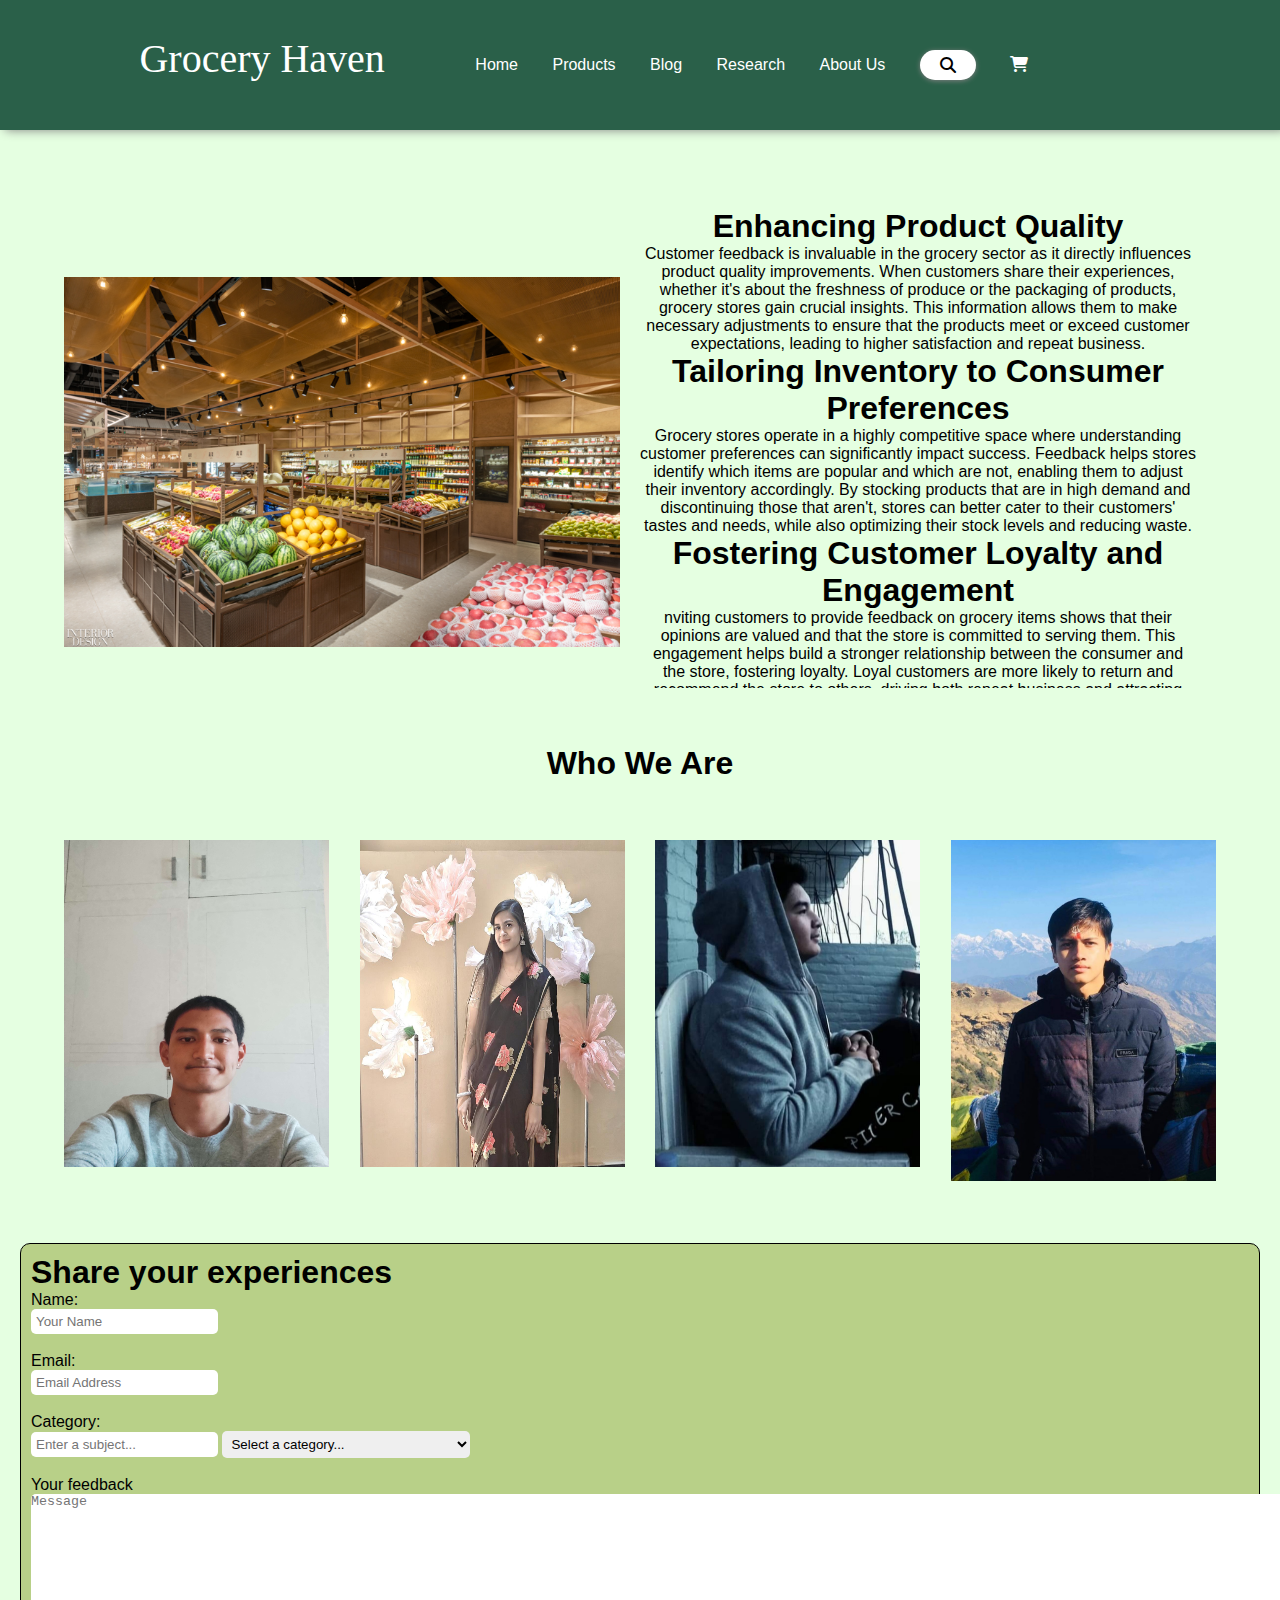
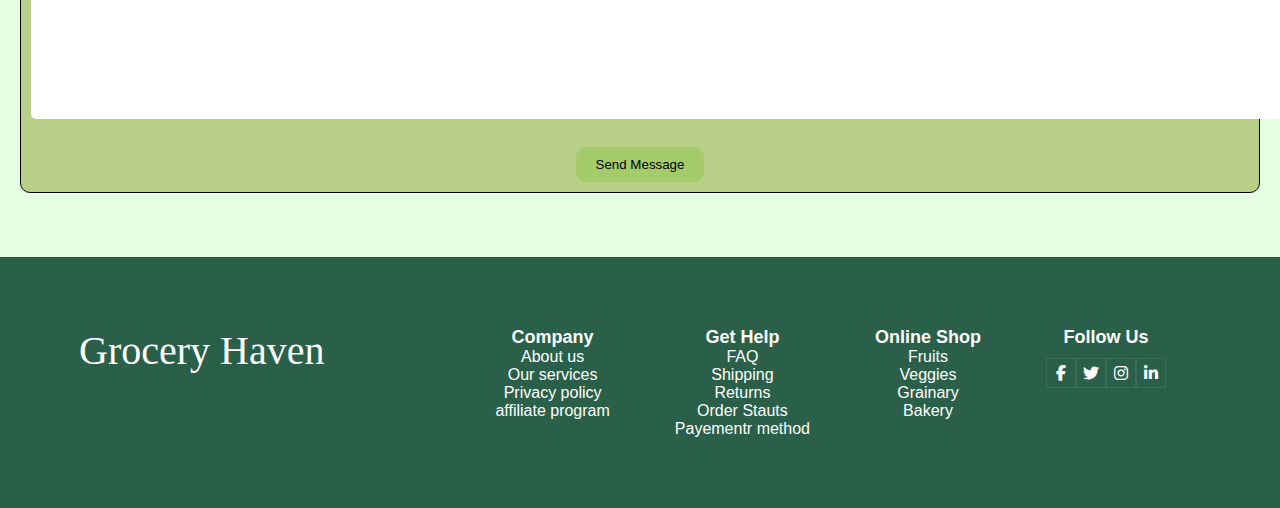
<file: pages/aboutus.html>
<!DOCTYPE html>
<html lang="en">

<head>
    <meta name="description" content="AboutUS" />
    <meta name="keywords" content="HTML,CSS,JS" />
    <meta name="author" content="Shaurya Bikram Shah, Prajjwal Nakarmi">
    <meta http-equiv="refresh" content="30">
    <meta charset="UTF-8">
    <meta name="viewport" content="width=device-width, initial-scale=1.0">
    <title>Aboutt Us</title>
    <link rel="stylesheet" href="../css/style.css">
    <link rel="stylesheet" href="https://cdnjs.cloudflare.com/ajax/libs/font-awesome/6.4.2/css/all.min.css" />
    <style>
        .container1 {
            display: flex;
            width: 100%;
            height: 500px;
            margin-top: 5%;
            margin-bottom: 5%;

        }

        .image-box {
            flex: 1;
            overflow: hidden;
        }

        .image-box img {
            width: 100%;
            height: auto;
            object-fit: cover;
            margin-top: 16%;
        }

        .text-box {
            flex: 1;
            padding: 20px;
            overflow-y: auto;
        }

        .team-container {
            width: 100%;
            margin: auto;
            text-align: center;
        }

        .profiles {
            display: flex;
            justify-content: space-between;
            margin-bottom: 5%;
        }

        .profile {
            width: 23%;
        }

        .profile img {
            width: 100%;
            height: auto;
            transition: 0.5s;
        }

        .profile img:hover {
            transform: scale(1.1);
        }

        .cv {
            display: none;
            background: white;
            color: black;
            padding: 10px;
            border: 1px solid #ccc;
            text-align: center;
            margin-top: 20px;
        }

        .feedback_box {
            background-color: rgb(184, 208, 136);
            border: 1px solid;
            padding: 10px;
            margin: 20px;
            border-radius: 10px;
        }

        center input:hover {
            background-color: #61852a;
            transform: scale(1.1);
            box-shadow: 2px 2px 5px gray;
            color: white;

        }
    </style>
</head>

<body>
    <header>
        <!--Container class to align left side-->
        <div class="container">
            <a href="../index.html" class="logo">Grocery Haven</a>

            <!---------------------------------- Navbar start------------------>
            <nav class="navbar">
                <ul>
                    <li><a href="../index.html">Home</a></li>
                    <li><a href="./product.html">Products</a></li>
                    <li><a href="./blog1.html">Blog</a></li>
                    <li><a href="./research.html">Research</a></li>
                    <li><a href="./aboutus.html">About Us</a></li>
                    <li>
                        <div class="searchbox">
                            <input type="text" placeholder="search" />
                            <i class="fa fa-search"></i>
                        </div>
                    </li>
                    <li><a href="./addcart.html"><i class="fa-solid fa-cart-shopping"></i></a></li>
                </ul>
            </nav>
        </div>
    </header>
    <div class="container">
        <div class="container1">
            <div class="image-box">
                <img src="../images/aboutusimg.jpg" alt="Descriptive Image Text">
            </div>
            <div class="text-box">
                <div class="text-container">
                    <h1>Enhancing Product Quality</h1>
                    <p1>Customer feedback is invaluable in the grocery sector as it directly influences product quality
                        improvements. When customers share their experiences, whether it's about the freshness of
                        produce or the packaging of products, grocery stores gain crucial insights. This information
                        allows them to make necessary adjustments to ensure that the products meet or exceed customer
                        expectations, leading to higher satisfaction and repeat business.</p1>
                    <h1>Tailoring Inventory to Consumer Preferences</h1>
                    <p1>Grocery stores operate in a highly competitive space where understanding customer preferences
                        can significantly impact success. Feedback helps stores identify which items are popular and
                        which are not, enabling them to adjust their inventory accordingly. By stocking products that
                        are in high demand and discontinuing those that aren't, stores can better cater to their
                        customers' tastes and needs, while also optimizing their stock levels and reducing waste.</p1>
                    <h1>Fostering Customer Loyalty and Engagement</h1>
                    <p1>nviting customers to provide feedback on grocery items shows that their opinions are valued and
                        that the store is committed to serving them. This engagement helps build a stronger relationship
                        between the consumer and the store, fostering loyalty. Loyal customers are more likely to return
                        and recommend the store to others, driving both repeat business and attracting new customers
                        through word-of-mouth.</p1>
                    <h1>Adapting to Market Trends</h1>
                    <p1>Customer feedback is a powerful tool for identifying emerging trends and shifting consumer
                        behaviors. For instance, if numerous customers begin requesting organic or gluten-free products,
                        the store can swiftly adapt to these trends by offering these options. Staying responsive to
                        market changes ensures the store remains relevant and competitive in a fast-evolving market
                        landscape.</p1>
                    <h1>Improving Customer Experience</h1>
                    <p1>Feedback on grocery items extends beyond the products themselves and encompasses the entire
                        shopping experience. From the layout of the store to the checkout process, every aspect of the
                        customer journey can be optimized based on feedback. This holistic approach to improvement
                        ensures that shopping is not only a necessity but also a pleasant and convenient experience for
                        all customers. By actively seeking and acting upon customer feedback, grocery stores not only
                        enhance their operational efficacy but also reinforce their commitment to customer satisfaction
                        and service excellence.</p1>
                </div>
            </div>
        </div>
        <div class="team-container">
            <h1 style="margin-bottom: 5%;">Who We Are</h1>
            <div class="profiles">
                <div class="profile" onclick="toggleCV('cv1')">
                    <img src="../images/Shaurya.jpg" alt="Person 1" style="height: 327px;">
                </div>
                <div class="profile" onclick="toggleCV('cv2')">
                    <img src="../images/Sambridhi.jpg" alt="Person 2" style="height: 327px;">
                </div>
                <div class="profile" onclick="toggleCV('cv3')">
                    <img src="../images/Prajjwal.jpg" alt="Person 3" style="height: 327px;">
                </div>
                <div class="profile" onclick="toggleCV('cv4')">
                    <img src="../images/Abhinav.jpg" alt="Person 4">
                </div>
            </div>
            <div class="cv" id="cv1">
                <div class="cv-container">
                    <div class="cv-header">
                        <h1 style="background-color: #2A6049;color: white;">Shaurya Bikram Shah</h1>
                        <ul>
                            <li>
                                <p>Address: Bhaisepati/Lalitpur</p>
                            </li>
                            <li>
                                <p>Phone: 9746238909</p>
                            </li>
                            <li>
                                <p>Email: <a href="shauryabs234@gamil.com">shauryabs234@gamil.com</a></p>
                            </li>
                        </ul>
                    </div>

                    <section class="objective">
                        <h2>Objective</h2>
                        <p>To create a working website for our Coursework.</p>
                    </section>

                    <section class="education">
                        <h2>Education</h2>
                        <p><strong>Islington</strong>, Bachelors, 1st Year</p>
                        <p><strong>Pathshala Nepal Foundation</strong>, S.E.E , Graduated 2020 </p>
                    </section>

                    <section class="Hobbies">
                        <h2>Hobbies</h2>
                        <p></p>
                        <ul>
                            <li>Playing Games</li>
                            <li>Study</li>
                        </ul>
                </div>
                <div class="Achievements">
                    <h2>Achievements:</h2>
                    <p style="font-weight: bold;">Accademic:</p>
                    <ul>
                        <li>Toped my Batch</li>
                    </ul>
                    <p>Sports: </p>
                    <ul>
                        <li>Football</li>
                        <li>Basketball</li>
                    </ul>
                </div>
                </section>

                <section class="skills">
                    <h2>Skills</h2>
                    <p style="font-weight: bold;">Technical Skills:</p>
                    <ul>
                        <li>Adaptable</li>
                        <li>Great Work Ethic</li>
                    </ul>
                    <p style="font-weight: bold;">Languages: </p>
                    <ul>
                        <li>English</li>
                        <li>Nepali</li>
                    </ul>
                </section>
            </div>
        </div>
        <div class="cv" id="cv2">
            <div class="cv-container">
                <div class="cv-header">
                    <h1 style="background-color: #2A6049;color: white;">Kumari Sambriddhi</h1>
                    <ul>
                        <li>
                            <p>Address:Kamal pokhari, Kathmandu</p>
                        </li>
                        <li>
                            <p>Phone: 9876748484</p>
                        </li>
                        <li>
                            <p>Email: <a href="khusheesambriddhi16@gmail.com">khusheesambriddhi16@gmail.com</a></p>
                        </li>
                    </ul>
                </div>

                <section class="objective">
                    <h2>Objective</h2>
                    <p>To create a working website for our Coursework.</p>
                </section>

                <section class="education">
                    <h2>Education</h2>
                    <p><strong>Islington</strong>, Bachelors, 1st Year</p>
                    <p><strong>Intermediate, KMC</strong>, S.E.E ,Monastic school, Graduated 2020 </p>
                </section>

                <section class="Hobbies">
                    <h2>Hobbies</h2>
                    <p></p>
                    <ul>
                        <li>Singing</li>
                    </ul>
            </div>
            <div class="Achievements">
                <h2>Achievements:</h2>
                <p style="font-weight: bold;">Accademic:</p>
                <ul>
                    <li>Toped my Batch</li>
                    <li></li>
                </ul>
                <p style="font-weight: bold;">Sports: </p>
                <ul>
                    <li>Badminton</li>
                </ul>
            </div>
            </section>

            <section class="skills">
                <h2>Skills</h2>
                <p style="font-weight: bold;">Technical Skills:</p>
                <ul>
                    <li>Group Support</li>
                    <li>Independent</li>
                </ul>
                <p style="font-weight: bold;">Languages: </p>
                <ul>
                    <li>English</li>
                    <li>Nepali</li>
                </ul>
            </section>
        </div>
        <div class="cv" id="cv3">
            <div class="cv-container">
                <div class="cv-header">
                    <h1 style="background-color: #2A6049;color: white;">Prajjwal Nakarmi</h1>
                    <ul>
                        <li>
                            <p>Address: Tamshipakha, Kathmandu</p>
                        </li>
                        <li>
                            <p>Phone: 9840196565</p>
                        </li>
                        <li>
                            <p>Email: <a href="prajjwalnakarme@gmail.com">prajjwalnakarme@gamil.com</a></p>
                        </li>
                    </ul>
                </div>

                <section class="objective">
                    <h2>Objective</h2>
                    <p>To create a working website for our Coursework.</p>
                </section>

                <section class="education">
                    <h2>Education</h2>
                    <p><strong>Islington</strong>, Bachelors, 1st Year</p>
                    <p><strong>Modern Indian School</strong>, S.E.E , Graduated 2020 </p>
                </section>

                <section class="Hobbies">
                    <h2>Hobbies</h2>
                    <p></p>
                    <ul>
                        <li>Playing Basketball</li>
                        <li>FrontEnd Developing</li>
                    </ul>
            </div>
            <div class="Achievements">
                <h2>Achievements:</h2>
                <p style="font-weight: bold;">Accademic:</p>
                <ul>
                    <li></li>
                    <li></li>
                </ul>
                <p style="font-weight: bold;">Sports: </p>
                <ul>
                    <li>Basketball</li>
                    <li>Football</li>
                </ul>
            </div>
            </section>

            <section class="skills">
                <h2>Skills</h2>
                <p style="font-weight: bold;">Technical Skills:</p>
                <ul>
                    <li>Adaptable</li>
                    <li>Quick Thinking</li>
                </ul>
                <p style="font-weight: bold;">Languages: </p>
                <ul>
                    <li>English</li>
                    <li>Newari</li>
                    <li>Nepali</li>
                </ul>
            </section>
        </div>
        <div class="cv" id="cv4">
            <div class="cv-container">
                <div class="cv-header">
                    <h1 style="background-color: #2A6049;color: white;">Abhinav Pokharel</h1>
                    <ul>
                        <li>
                            <p>Address:Bhaktapur, Radhe Radhe</p>
                        </li>
                        <li>
                            <p>Phone: 9856643778</p>
                        </li>
                        <li>
                            <p>Email: <a href="abhinavpok22@gmail.com">abhinavpok22@gmail.com</a></p>
                        </li>
                    </ul>
                </div>

                <section class="objective">
                    <h2>Objective</h2>
                    <p>To create a working website for our Coursework.</p>
                </section>

                <section class="education">
                    <h2>Education</h2>
                    <p><strong>Islington</strong>, Bachelors, 1st Year</p>
                    <p><strong>Khwopa Higher secondary school</strong>, S.E.E , Graduated 2020 </p>
                </section>

                <section class="Hobbies">
                    <h2>Hobbies</h2>
                    <p></p>
                    <ul>
                        <li>Sports</li>
                        <li>Travelling</li>
                    </ul>
            </div>
            <div class="Achievements">
                <h2>Achievements:</h2>
                <p style="font-weight: bold;">Accademic:</p>
                <ul>
                    <li>passed high school with grade A</li>
                </ul>
                <p style="font-weight: bold;">Sports: </p>
                <ul>
                    <li>Won gold medal at inter school football competition</li>
                </ul>
            </div>
            </section>
            <section class="skills">
                <h2>Skills</h2>
                <p style="font-weight: bold;">Technical Skills:</p>
                <ul>
                    <li>Good at programming</li>
                </ul>
                <p style="font-weight: bold;">Languages: </p>
                <ul>
                    <li>English</li>
                    <li>Nepali</li>
                    <li>Spanish</li>
                </ul>
            </section>
        </div>
    </div>
    <script>
        function toggleCV(cvId) {
            var cv = document.getElementById(cvId);
            if (cv.style.display === 'block') {
                cv.style.display = 'none';
            } else {
                hideAllCVs();
                cv.style.display = 'block';
            }
        }

        function hideAllCVs() {
            document.getElementById('cv1').style.display = 'none';
            document.getElementById('cv2').style.display = 'none';
            document.getElementById('cv3').style.display = 'none';
            document.getElementById('cv4').style.display = 'none';
        }
    </script>
    <div class="feedback_box">
        <h1>Share your experiences</h1>
        <form name="feedback" onsubmit="validateForm()">
            Name:<br>
            <input type="text" name="Name" maxlength="30" placeholder="Your Name"
                style="padding: 5px;outline: none;border: none;border-radius: 5px;">
            <br><br>
            Email:<br>
            <input type="text" name="Email" maxlength="30" placeholder="Email Address"
                style="padding: 5px;outline: none;border: none;border-radius: 5px;">
            <br><br>
            Category:<br>
            <input type="text" name="category" placeholder="Enter a subject..." style="padding: 5px;outline: none;border: none;border-radius: 5px;">
            <select style="padding: 5px;outline: none;border: none;border-radius: 5px;">
                <option value="" disabled selected>Select a category...</option>
                <option value="new_customer">Product Questions (New Customer)</option>
                <option value="existing_customer">Product Support (Existing Customer)</option>
                <option value="feature_request">Feedback / Feature Request</option>
                <option value="advertising">Advertising / Press Inquiries</option>
                <option value="business">Business Inquiries</option>
                <option value="general">General Questions</option>
                <option value="abuse">Report Abuse / Rights Infringement</option>
            </select>
            <br><br>

            Your feedback<br>
            <textarea name="Feedback" maxlength="300" rows="15px" cols="156px" placeholder="Message"
                style="outline: none;border: none;border-radius: 5px;"></textarea>
            <br>
            <center><input type="submit" value="Send Message" style="background-color: #A5CC6B;
        padding: 10px 20px 10px 20px;
        border: none;
        border-radius: 10px;
        transition: 1s;
        margin-top: 2%;"></center>
        </form>
    </div>
    </div>
    <script>

        function validateForm() {
            var name = document.forms["feedback"]["Name"].value;
            var email = document.forms["feedback"]["Email"].value;
            var Feedback = document.forms["feedback"]["Feedback"].value;

            if (name == "" || email == "" || Feedback == "") {
                alert("All fields must be filled out");
                return false;
            } else {
                alert("Form submitted successfully!");
                return true;
            }
        }
    </script>
    <!-----------------------------------------Footer --------------------------------->
    <footer class="footer">
        <div class="container">
            <div class="row">
                <div class="footer-col">
                    <h4></h4>
                    <ul>
                        <li><a href="../index.html" class="logo">Grocery Haven</a></li>
                    </ul>
                </div>

                <div class="row">
                    <div class="footer-col">
                        <h4>Company</h4>
                        <ul>
                            <li><a href="#">About us</a></li>
                            <li><a href="#">Our services</a></li>
                            <li><a href="#">Privacy policy</a></li>
                            <li><a href="#">affiliate program</a></li>
                        </ul>
                    </div>

                    <div class="row">
                        <div class="footer-col">
                            <h4>get help</h4>
                            <ul>
                                <li><a href="#">FAQ</a></li>
                                <li><a href="#">Shipping</a></li>
                                <li><a href="#">Returns</a></li>
                                <li><a href="#">Order Stauts</a></li>
                                <li><a href="#">Payementr method</a></li>
                            </ul>
                        </div>

                        <div class="row">
                            <div class="footer-col">
                                <h4>Online Shop</h4>
                                <ul>
                                    <li><a href="#">Fruits</a></li>
                                    <li><a href="#">Veggies</a></li>
                                    <li><a href="#">Grainary</a></li>
                                    <li><a href="#">Bakery</a></li>
                                </ul>
                            </div>
                            <div class="footer-col">
                                <h4>Follow us</h4>
                                <div class="social-links">
                                    <a href="https://www.facebook.com"><i class="fab fa-facebook-f"></i></a>
                                    <a href="https://twitter.com/home"><i class="fab fa-twitter"></i></a>
                                    <a href="https://www.instagram.com"><i class="fab fa-instagram"></i></a>
                                    <a href="https://np.linkedin.com"><i class="fab fa-linkedin-in"></i></a>
                                </div>
                            </div>
                        </div>
                    </div>
    </footer>
</body>

</html>
</file>
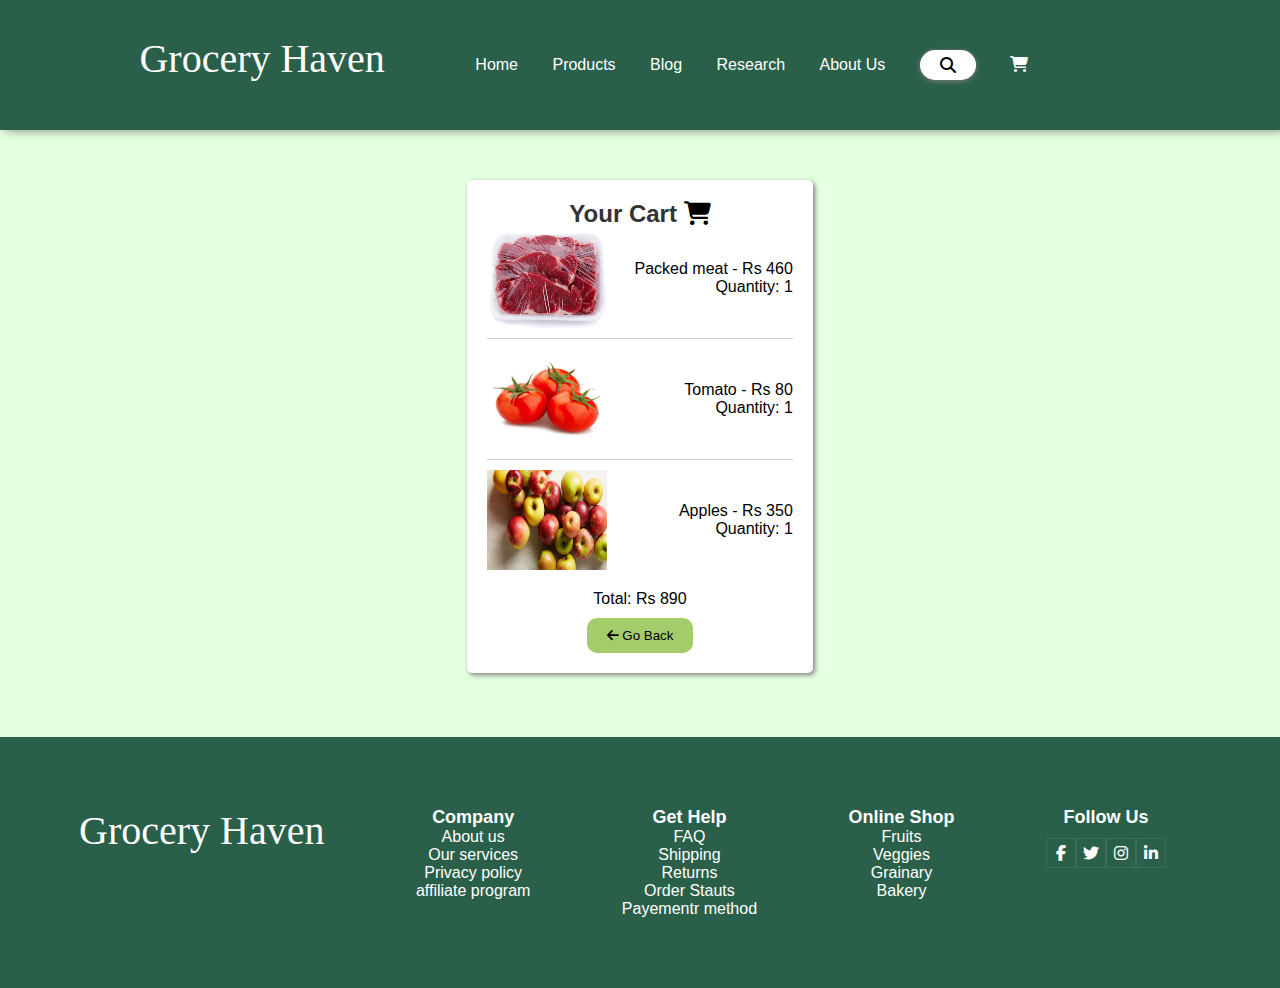
<file: pages/addcart.html>
<!DOCTYPE html>
<html lang="en">

<head>
    <meta name="description" content="Cart page" />
    <meta name="keywords" content="HTML,CSS" />
    <meta name="author" content="Prajjwal Nakarmi">
    <meta http-equiv="refresh" content="30">
    <meta charset="UTF-8">
    <meta name="viewport" content="width=device-width, initial-scale=1.0">
    <title>Add to Cart</title>
    <!-- Linking Css-->
    <link rel="stylesheet" href="../css/style.css">
    <link rel="stylesheet" href="https://cdnjs.cloudflare.com/ajax/libs/font-awesome/6.4.2/css/all.min.css" />
    <style>
        /*
        Internal CSS
        */

        .addcart {
            background-color: white;
            border-radius: 5px;
            box-shadow: 2px 2px 5px gray;
            padding: 20px;
            width: 30%;
            margin-top: 50px;
            margin-left: 35%;
        }

        h2 {
            color: #333;
        }

        .addcartitems {
            list-style-type: none;
        }

        .addcartbox {
            margin-bottom: 10px;
            border-bottom: 1px solid #ccc;
            padding-bottom: 10px;
            display: flex;
            align-items: center;
        }

        .img {
            width: 120px;
            height: 100px;
            margin-right: 10px;
        }

        .item {
            flex-grow: 1;
            /* this will grow to fill the space */
            text-align: right;
        }


        button {
            background-color: #A5CC6B;
      padding: 10px 20px 10px 20px;
      border: none;
      border-radius: 10px;
      transition: 1s;
        }

        button:hover {
            background-color: #61852a;
      transform: scale(1.1);
      box-shadow: 2px 2px 5px gray;
      color: white;
        }
    </style>
</head>

<body>

    <header>
        <!--Container class to align left side-->
        <div class="container">
            <a href="index.html" class="logo">Grocery Haven</a>
            <!---------------------------------- Navbar start------------------>
            <nav class="navbar">
                <ul>
                    <li><a href="../index.html">Home</a></li>
                    <li><a href="./product.html">Products</a></li>
                    <li><a href="./blog1.html">Blog</a></li>
                    <li><a href="./research.html">Research</a></li>
                    <li><a href="./aboutus.html">About Us</a></li>
                    <li>
                        <div class="searchbox">
                            <input type="text" placeholder="search" />
                            <i class="fa fa-search"></i>
                        </div>
                    </li>
                    <li><a href="./addcart.html"><i class="fa-solid fa-cart-shopping"></i></a></li>
                </ul>
            </nav>
        </div>
    </header>
    <div class="container">
        <!--Section that is aligned to the middle and works as a static cart-->
        <div class="addcart">
            <h2>Your Cart <i style=color:black; class="fa-solid fa-cart-shopping"></i></h2>
            <ul class="addcartitems">
                <li class="addcartbox">
                    <img class="img" src="../images/meat.jpg" alt="Item 1">
                    <div class="item">
                        <span>Packed meat - Rs 460</span><br>
                        <span style="margin-top: 5px;">Quantity: 1</span>
                    </div>
                </li>
                <li class="addcartbox">
                    <img class="img" src="../images/tomatoes.jpg" alt="Item 2">
                    <div class="item">
                        <span>Tomato - Rs 80</span><br>
                        <span class="quantity">Quantity: 1</span>
                    </div>
                </li>
                <li class="addcartbox" style="border-bottom: none;">
                    <img class="img" src="../images/apple.webp" alt="Item 3">
                    <div class="item">
                        <span>Apples - Rs 350</span><br>
                        <span class="quantity">Quantity: 1</span>
                    </div>
                </li>
            </ul>
            <p style="margin-bottom: 10px;">Total: Rs 890</p>
            <a href="../../index.html"><button> <i class="fa-solid fa-arrow-left"></i> Go Back</button></a>
        </div>
    </div>
    <!--Footer of the website-->
    <!-----------------------------------------Footer --------------------------------->
  <footer class="footer">
    <div class="container">
      <div class="row">
        <div class="footer-col">
          <h4></h4>
          <ul>
            <li><a href="index.html" class="logo">Grocery Haven</a></li>
          </ul>
        </div>

        <div class="row">
          <div class="footer-col">
            <h4>Company</h4>
            <ul>
              <li><a href="#">About us</a></li>
              <li><a href="#">Our services</a></li>
              <li><a href="#">Privacy policy</a></li>
              <li><a href="#">affiliate program</a></li>
            </ul>
          </div>
        </div>

        <div class="row">
          <div class="footer-col">
            <h4>get help</h4>
            <ul>
              <li><a href="#">FAQ</a></li>
              <li><a href="#">Shipping</a></li>
              <li><a href="#">Returns</a></li>
              <li><a href="#">Order Stauts</a></li>
              <li><a href="#">Payementr method</a></li>
            </ul>
          </div>
        </div>

        <div class="row">
          <div class="footer-col">
            <h4>Online Shop</h4>
            <ul>
              <li><a href="#">Fruits</a></li>
              <li><a href="#">Veggies</a></li>
              <li><a href="#">Grainary</a></li>
              <li><a href="#">Bakery</a></li>
            </ul>
          </div>
        </div>
        <div class="footer-col">
          <h4>Follow us</h4>
          <div class="social-links">
            <a href="https://www.facebook.com"><i class="fab fa-facebook-f"></i></a>
            <a href="https://twitter.com/home"><i class="fab fa-twitter"></i></a>
            <a href="https://www.instagram.com"><i class="fab fa-instagram"></i></a>
            <a href="https://np.linkedin.com"><i class="fab fa-linkedin-in"></i></a>
          </div>
        </div>
      </div>
    </div>
  </footer>

</body>

</html>
</file>
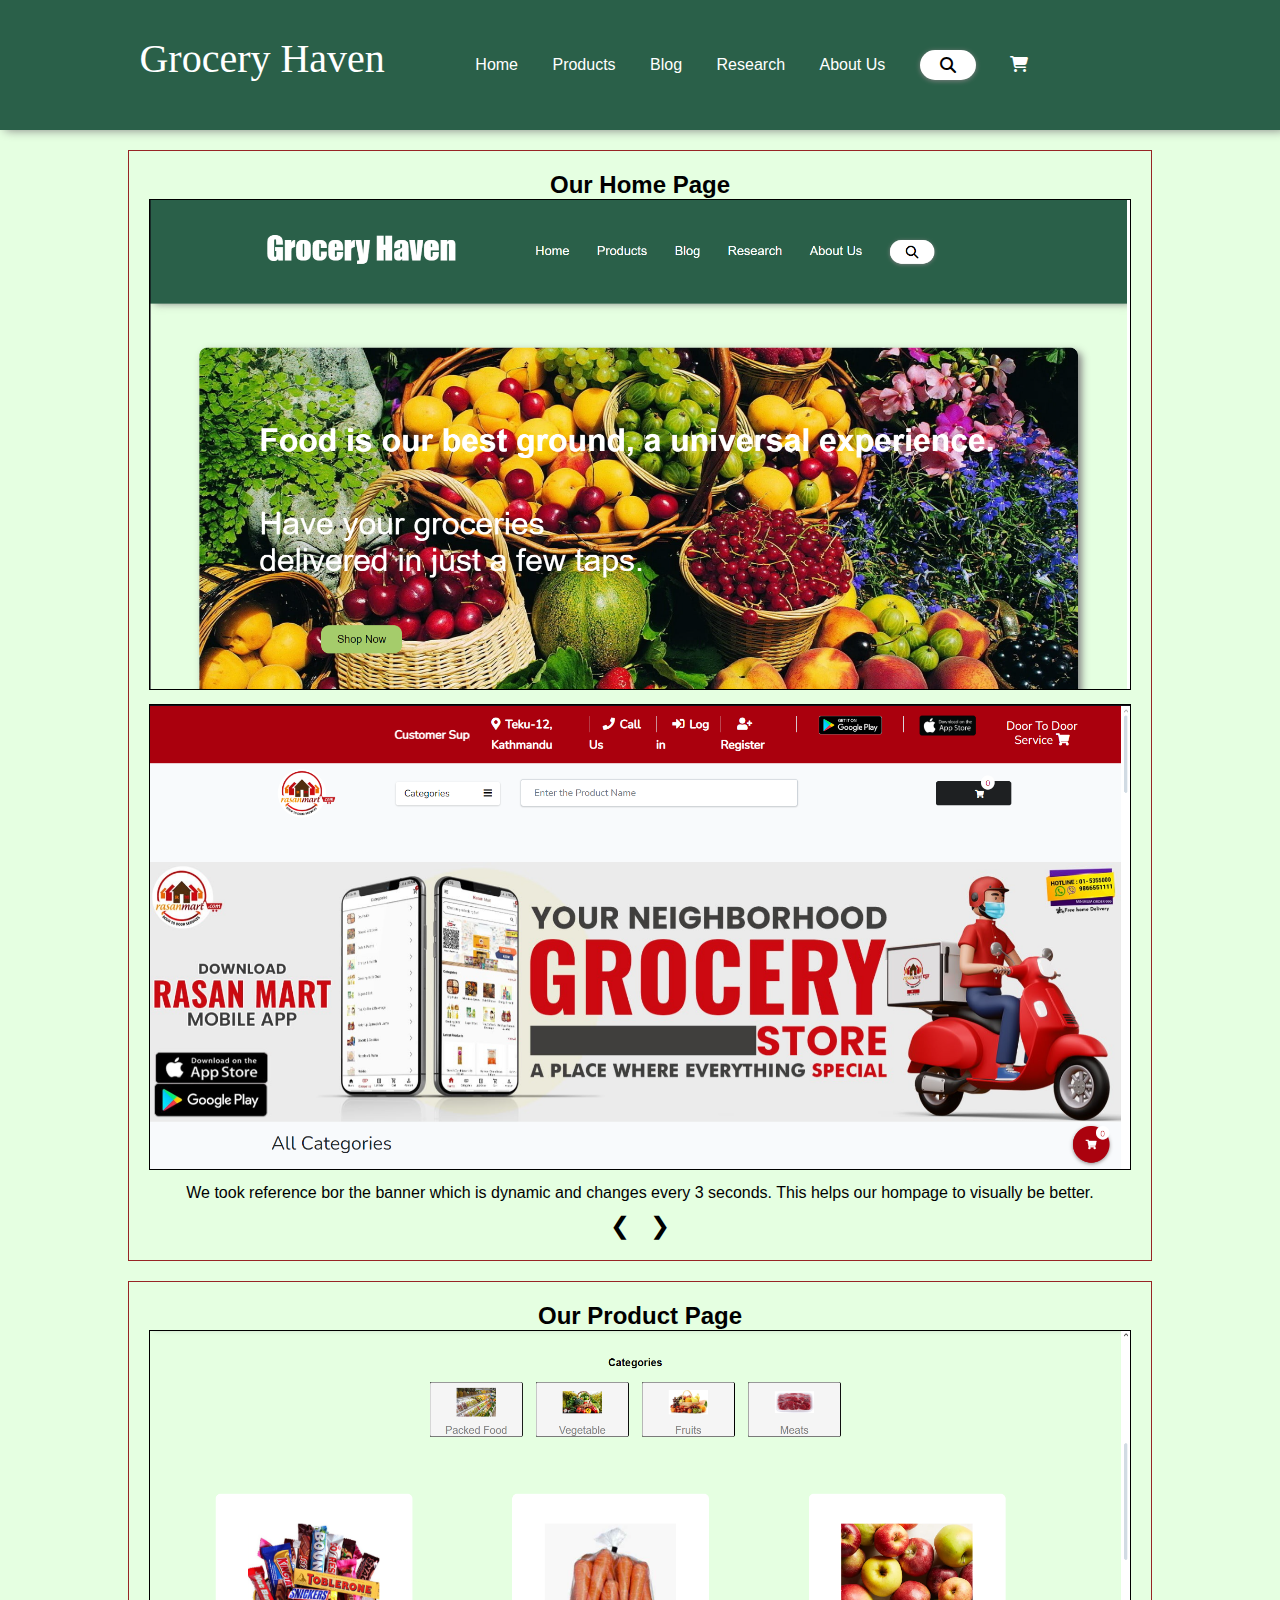
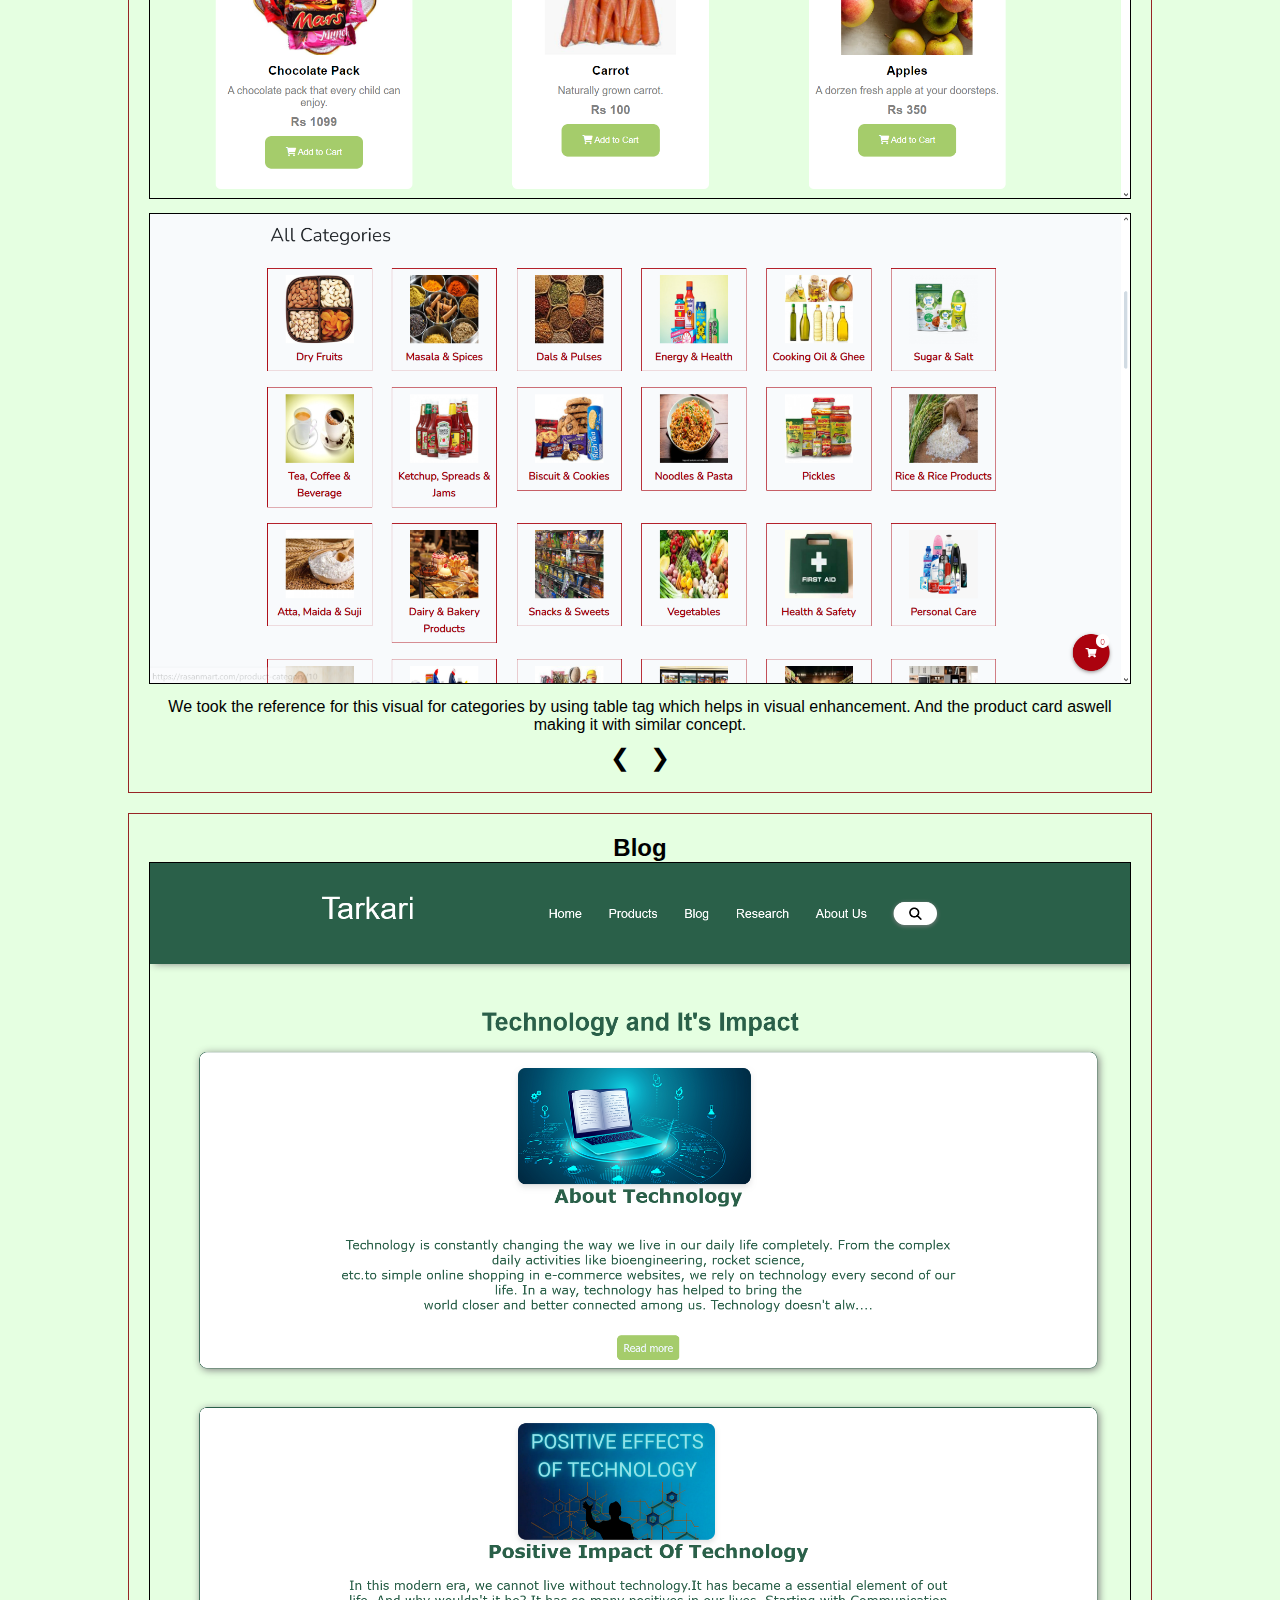
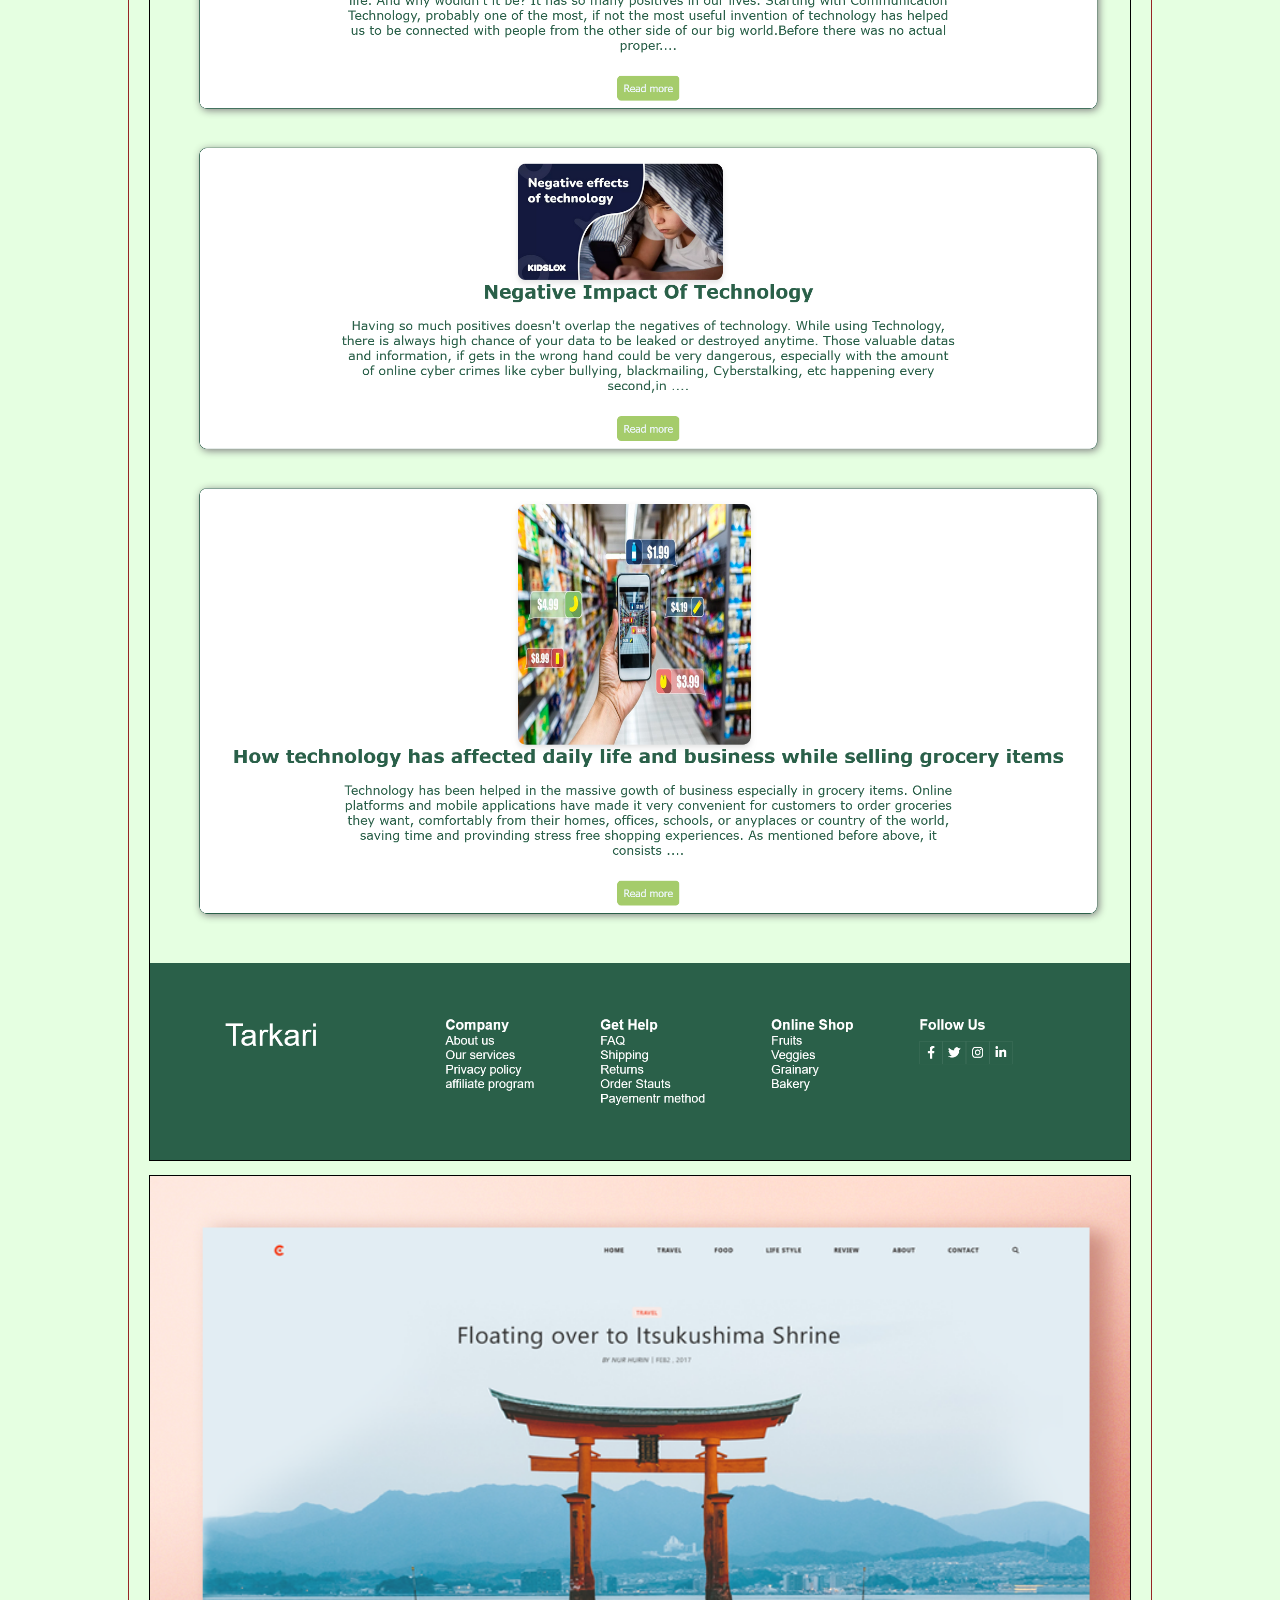
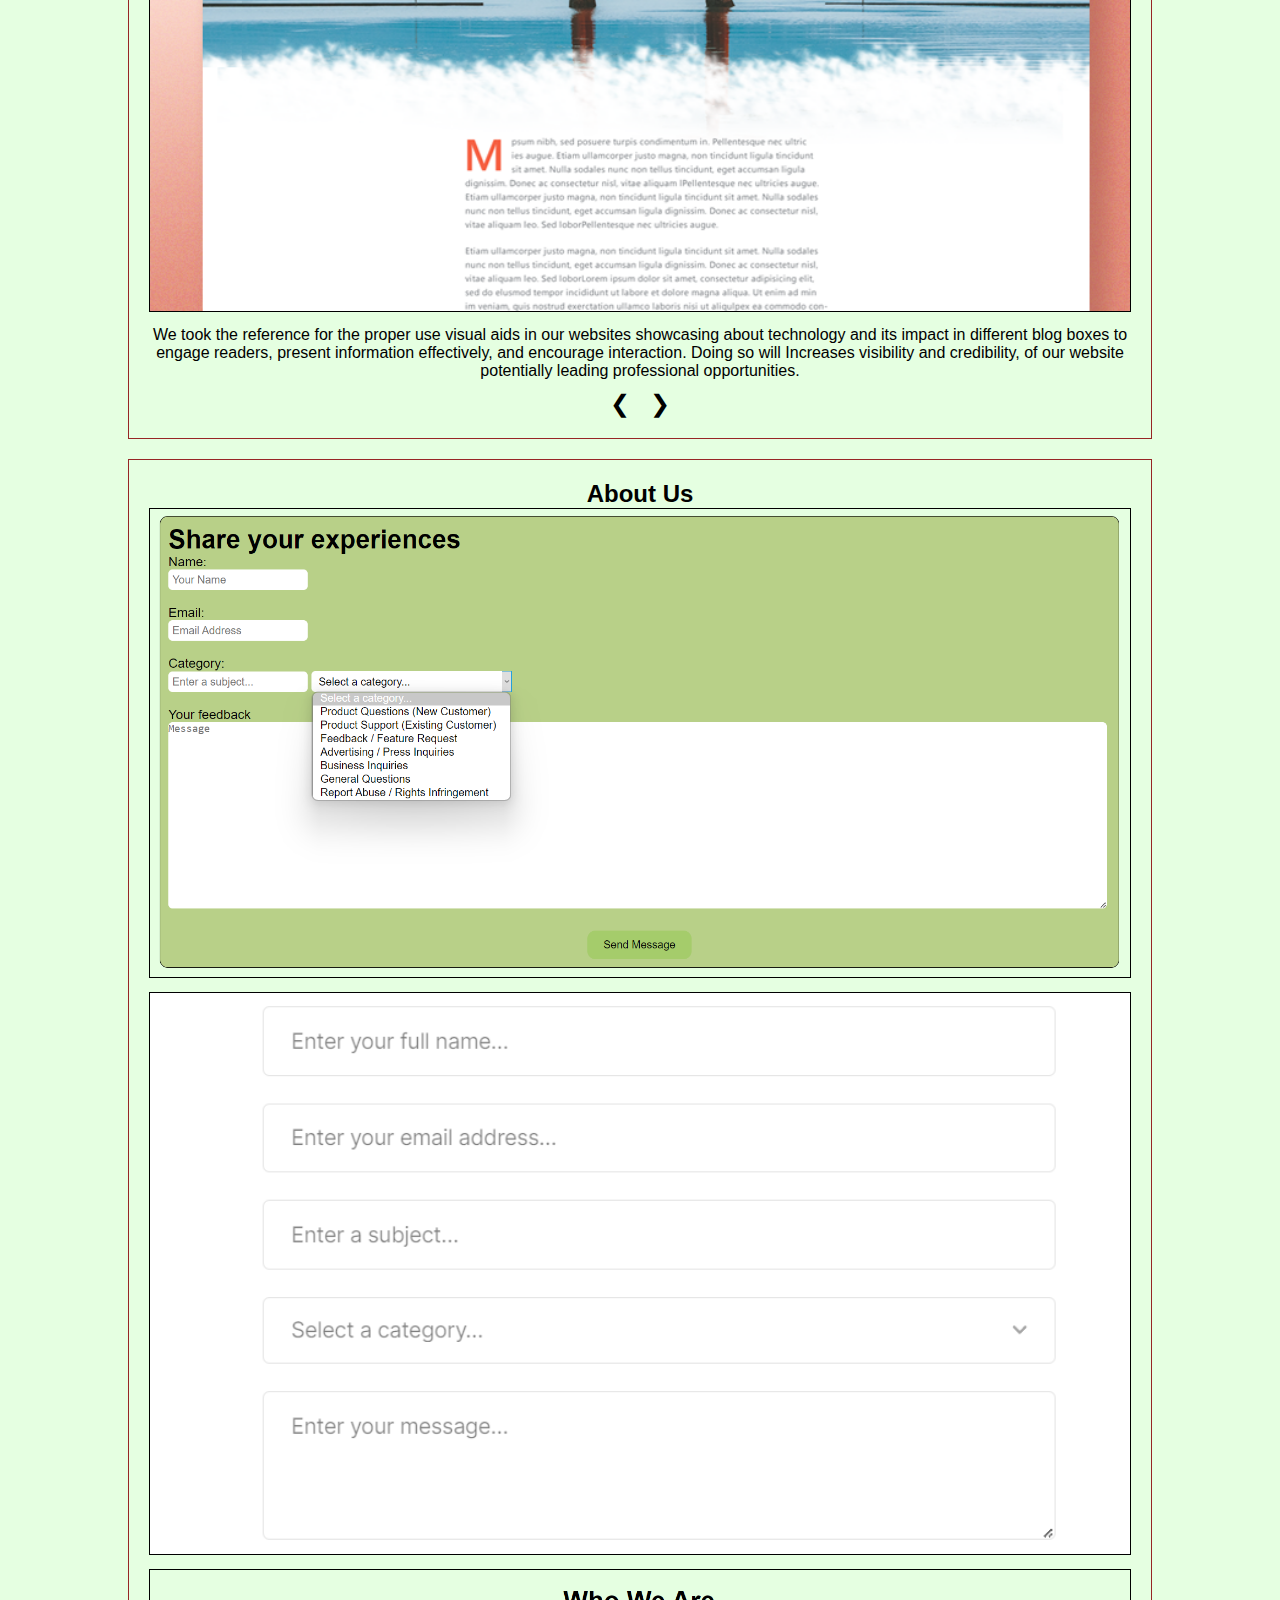
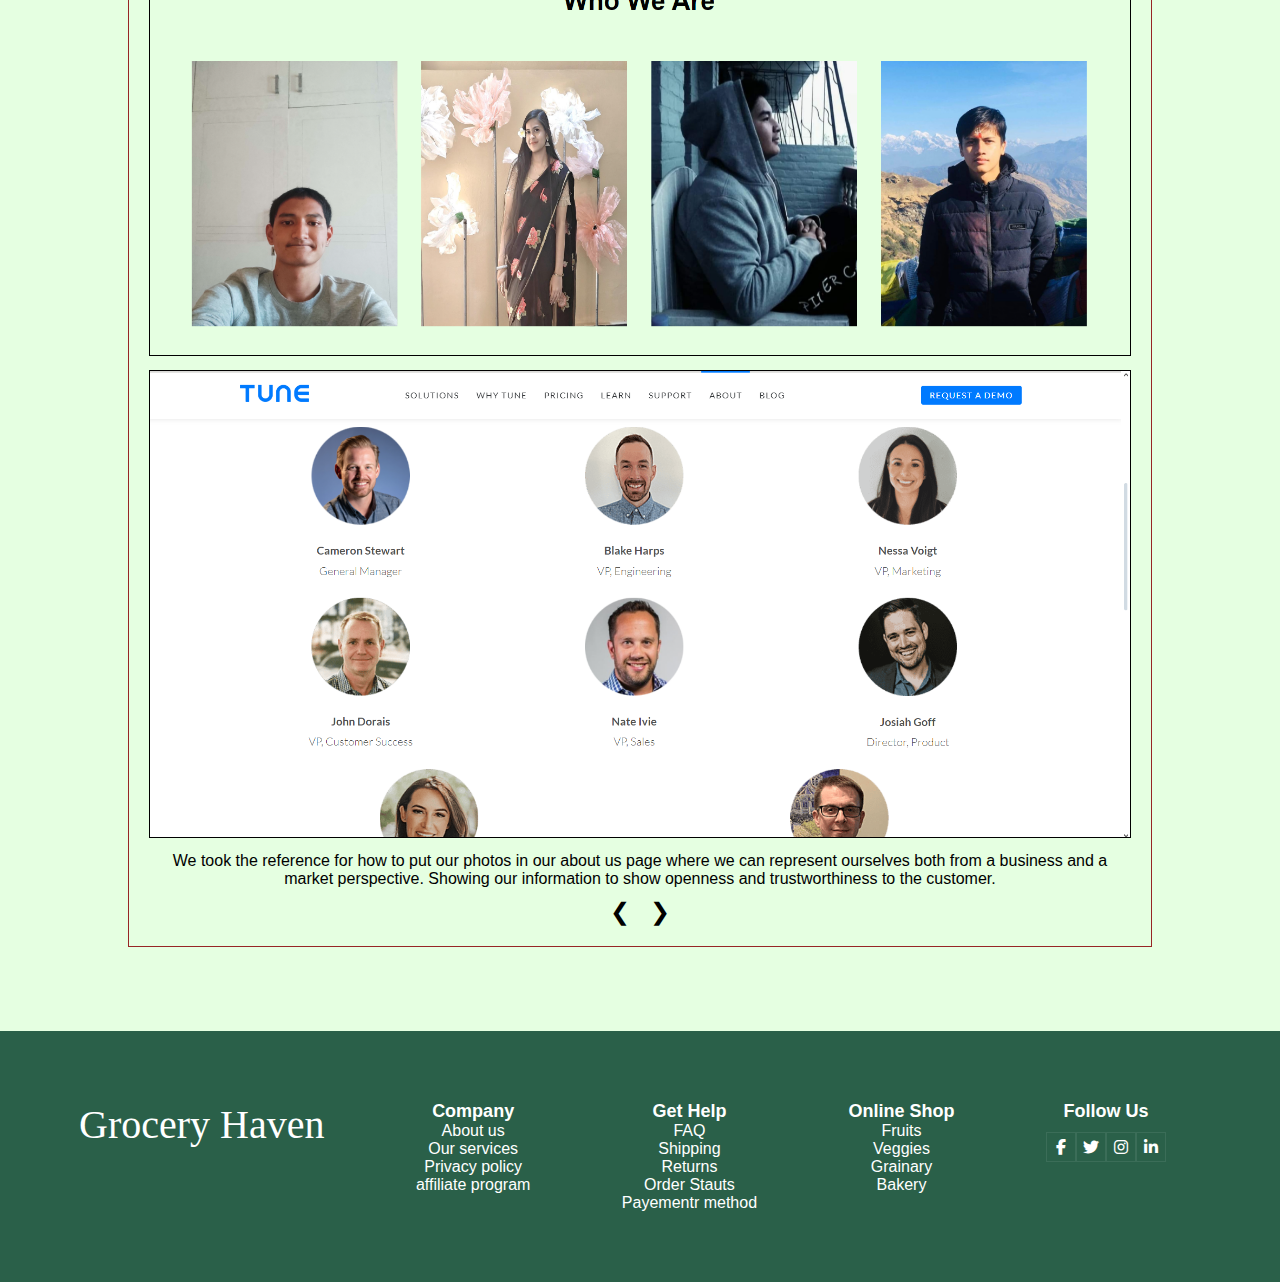
<file: pages/research.html>
<!DOCTYPE html>
<html lang="en">

<head>
  <meta name="description" content="Homepage" />
  <meta name="keywords" content="HTML,CSS,JS" />
  <meta name="author" content="Shaurya Bikram Shah, Prajjwal Nakarmi">
  <meta http-equiv="refresh" content="30s">
  <meta charset="UTF-8">
  <meta name="viewport" content="width=device-width, initial-scale=1.0">
  <title>Research</title>
  <link rel="stylesheet" href="../css/style.css">
  <link rel="stylesheet" href="https://cdnjs.cloudflare.com/ajax/libs/font-awesome/6.4.2/css/all.min.css" />
  <style>
    .box-container {
      display: flex;
      flex-direction: column;
      align-items: center;
      margin-top: 20px;
    }

    .box {
      width: 80%;
      margin-bottom: 20px;
      padding: 20px;
      border: 1px solid #972525;
      text-align: center;
    }
    .box img{
      border: 1px solid black;
    }

    .picture {
      width: 100%;
      height: 100%;
      margin-bottom: 10px;
      justify-content: center;
    }

    .controls {
      display: flex;
      justify-content: center;
      margin-top: 10px;
    }

    .arrow {
      cursor: pointer;
      font-size: 24px;
      margin: 0 10px;
    }
  </style>
</head>

<body>
  <header>
    <!--Container class to align left side-->
    <div class="container">
      <a href="index.html" class="logo">Grocery Haven</a>
      <!---------------------------------- Navbar start------------------>
      <nav class="navbar">
        <ul>
          <li><a href="../index.html">Home</a></li>
          <li><a href="./product.html">Products</a></li>
          <li><a href="./blog1.html">Blog</a></li>
          <li><a href="./research.html">Research</a></li>
          <li><a href="./aboutus.html">About Us</a></li>
          <li>
            <div class="searchbox">
              <input type="text" placeholder="search" />
              <i class="fa fa-search"></i>
            </div>
          </li>
          <li><a href="./addcart.html"><i class="fa-solid fa-cart-shopping"></i></a></li>
        </ul>
      </nav>
    </div>
  </header>
  <div class="box-container">
    <div class="box">
      <h2>Our Home Page</h2>
      <img class="picture" src="../images/home.png" alt="Picture 1">
      <img class="picture" src="../images/referenceproduct.png" alt="Picture 2">
      <p>We took reference bor the banner which is dynamic and changes every 3 seconds. 
        This helps our hompage to visually be better. </p>
      <div class="controls">
        <span class="arrow" onclick="prevPicture(1)">&#10094;</span>
        <span class="arrow" onclick="nextPicture(1)">&#10095;</span>
      </div>
    </div>
    <div class="box">
      <h2>Our Product Page</h2>
      <img class="picture" src="../images/category.png" alt="Picture 3">
      <img class="picture" src="../images/referencecat.png" alt="Picture 4">
      <p>We took the reference for this visual for categories by using table tag which helps in visual enhancement. 
        And the product card aswell making it with similar concept. </p>
      <div class="controls">
        <span class="arrow" onclick="prevPicture(2)">&#10094;</span>
        <span class="arrow" onclick="nextPicture(2)">&#10095;</span>
      </div>
    </div>
    <div class="box">
      <h2>Blog</h2>
      <img class="picture" src="../images/blog.png" alt="Picture 5" >
      <img class="picture" src="../images/blog-reference.png" alt="Picture 6">
      <p>We took the reference for the proper use visual aids in our websites showcasing about technology and its impact 
        in different blog boxes to engage readers, present information effectively, and encourage interaction.
         Doing so will Increases visibility and credibility, of our website potentially leading professional opportunities.</p>
      <div class="controls">
        <span class="arrow" onclick="prevPicture(3)">&#10094;</span>
        <span class="arrow" onclick="nextPicture(3)">&#10095;</span>
      </div>
    </div>
    <div class="box">
      <h2>About Us</h2>
      <img class="picture" src="../images/about us.png" alt="Picture 5">
      <img class="picture" src="../images/referenceaboutus.png" alt="Picture 6">
      <img class="picture" src="../images/ppl.png" alt="Picture 5">
      <img class="picture" src="../images/referenceppl.png" alt="Picture 6">

      <p>We took the reference for how to put our photos in our about us page where we can represent ourselves both
        from a business and a market perspective. Showing our information to show openness and trustworthiness to the
        customer. </p>
      <div class="controls">
        <span class="arrow" onclick="prevPicture(4)">&#10094;</span>
        <span class="arrow" onclick="nextPicture(4)">&#10095;</span>
      </div>
    </div>
  </div>
  <!-----------------------------------------Footer --------------------------------->
  <footer class="footer">
    <div class="container">
      <div class="row">
        <div class="footer-col">
          <h4></h4>
          <ul>
            <li><a href="index.html" class="logo">Grocery Haven</a></li>
          </ul>
        </div>

        <div class="row">
          <div class="footer-col">
            <h4>Company</h4>
            <ul>
              <li><a href="#">About us</a></li>
              <li><a href="#">Our services</a></li>
              <li><a href="#">Privacy policy</a></li>
              <li><a href="#">affiliate program</a></li>
            </ul>
          </div>
        </div>

        <div class="row">
          <div class="footer-col">
            <h4>get help</h4>
            <ul>
              <li><a href="#">FAQ</a></li>
              <li><a href="#">Shipping</a></li>
              <li><a href="#">Returns</a></li>
              <li><a href="#">Order Stauts</a></li>
              <li><a href="#">Payementr method</a></li>
            </ul>
          </div>
        </div>

        <div class="row">
          <div class="footer-col">
            <h4>Online Shop</h4>
            <ul>
              <li><a href="#">Fruits</a></li>
              <li><a href="#">Veggies</a></li>
              <li><a href="#">Grainary</a></li>
              <li><a href="#">Bakery</a></li>
            </ul>
          </div>
        </div>
        <div class="footer-col">
          <h4>Follow us</h4>
          <div class="social-links">
            <a href="https://www.facebook.com"><i class="fab fa-facebook-f"></i></a>
            <a href="https://twitter.com/home"><i class="fab fa-twitter"></i></a>
            <a href="https://www.instagram.com"><i class="fab fa-instagram"></i></a>
            <a href="https://np.linkedin.com"><i class="fab fa-linkedin-in"></i></a>
          </div>
        </div>
      </div>
    </div>
  </footer>
  <script>
    function nextPicture(boxNumber) {
      const boxes = document.getElementsByClassName('box');
      const box = boxes[boxNumber - 1];

      const pictures = box.getElementsByClassName('picture');

      let currentIndex = findCurrentIndex(pictures);

      pictures[currentIndex].style.display = 'none';
      if (currentIndex === pictures.length - 1)
        pictures[0].style.display = 'block';
      else
        pictures[currentIndex + 1].style.display = 'block';
    }

    function prevPicture(boxNumber) {

      const boxes = document.getElementsByClassName('box');

      const box = boxes[boxNumber - 1];

      const pictures = box.getElementsByClassName('picture');

      let currentIndex = findCurrentIndex(pictures);

      pictures[currentIndex].style.display = 'none';
      if (currentIndex === 0)
        pictures[pictures.length - 1].style.display = 'block';
      else
        pictures[currentIndex - 1].style.display = 'block';
    }

    function findCurrentIndex(pictures) {
      for (let i = 0; i < pictures.length; i++) {
        if (pictures[i].style.display !== 'none') {
          return i;
        }
      }
      return 0;
    }
  </script>


</body>

</html>
</file>
<file: css/style.css>
*{
    margin:0;
    padding:0;
    box-sizing:border-box;
    }

body{
    font-family:Arial;
    background-color: #e5ffe1;
    }

.container{
    margin-left:auto;
    width:90%;
    margin-right: auto;
    text-align: center;
    

    }
.logo{
    text-decoration: none;
    font-size: 40px;
    color: white;
    font-family:fantasy;
}
.logo:hover{
    color: aquamarine;
}

header{
    background-color:	#2A6049;
    padding-top:35px;
    padding-bottom: 35px;
    position: sticky;
    width:100%;
    display: flex;
    box-shadow: 5px 0 10px grey;
    }

.navbar{
    float:right;
    padding-right:15%;
    }

.navbar ul{
    list-style-type:none;
    }
    
.navbar ul li{
    display:inline-block;
    padding:15px;
    font-size:16px;
    }
.navbar ul li a{
    text-decoration:none;
    color: white;
    transition: 1s;
}
.navbar a:hover{
    background-color: #A5CC6B;
    padding: 5px;
    color: black;
    border-radius: 50px;
    box-shadow: 1px 1px 5px grey;
    transform: scale(1.1);
}
.searchbox{/*search bar animated hos bhanera  inspiration(https://youtu.be/AmdIfgxMqY8?si=36mB7jGxsEuXPP99)*/
    height: 30px;
    padding: 10px 20px;
    display: flex;
    background: white;
    border-radius: 30px;
    align-items: center;
    box-shadow: 0 1px 5px grey;
    
}
.searchbox input{
    width: 0;
    outline: none;
    border: none;
    transition: 0.8s;
    background: transparent;


}
.searchbox:hover input{
    width: 100px;
}
/*categories lo lai*/
table{
    margin-left: auto;
    margin-right: auto;
    width: 50%;
    border-spacing: 20px;
}

table td{
    border: 1px black solid;
    margin: auto;
    background-color:whitesmoke;
    text-align: center;
    border-radius: 3px;
    text-align: center;
    width: 130px;
}
table td:hover{
    transform: scale(1.1);
    box-shadow: 2px 2px 10px grey;

}
table a{
    text-decoration: none;
    color: grey;
}
table td img{
    object-fit: contain;
}
.categories{
    margin-top: 50px;
}
.categories img{
    width: 60px;
    height: 60px;
}

/*yo body ko lai use garna lai css lekheko*/
.gridcards{
    display: grid;
    grid-template-columns: 1fr 1fr 1fr;
    gap: 50px;
    row-gap: 50px;
    margin-top: 5%;
    margin-bottom: 5%;
    margin-left: 2%;

    
    
}
.card-container img{
    height:200px;
    width: 200px;
    object-fit: cover;
    margin-top: 15%;
}
.card-container{
    width: 300px;
    height: 450px;
    background-color: white;
    
    border-radius: 8px;
    transition: 1s;

}
.card-container:hover {
    transform: scale(1.1);
    box-shadow: 2px 5px 15px 2px gray;

}
.card-container p, h3{
    text-align: center;
    color: gray;
}
.productname{
    color: black;
}
.card-container p{
    margin-top: 10px;
    padding: 0 5px;

}
.card-container h3{
    margin: 10px;
}
.bax{
    width: 50%;
    height: 50px;
    display: flex;
    align-items: center;
    justify-content: center;
    background-color: #A5CC6B;
    margin-left: 75px;
    margin-bottom: 50px;
    border-radius: 10px;
}
.card-container button{
    border: none;
    background: none;
    color: white;
    width: 100%;
    height: 100%;
}
.card-container button:hover {
    background-color: #61852a;
    border-radius: 10px;
    transform: scale(1.1);
    color: black;
}
.loadmore button{
    background-color: #A5CC6B;
    padding: 10px 20px 10px 20px;
    border: none;
    border-radius: 10px;
    transition: 1s;
}
.loadmore button:hover{
    background-color: #2ed592;
    transform: scale(1.1);
    box-shadow: 2px 2px 5px gray;
    color: white;
}


.row{
    display:flex;
    flex-wrap: wrap;
    justify-content: space-between;
}
.footcontainer{
    max-width: 1100px;
    margin: auto;
}
ul{
    list-style: none;
}
.footer{
    background-color: #2A6049;
    padding: 70px 0;
    margin-top: 5%;
}
.footer-col{
    padding: 0 15px;
    padding-right: 50px;
}
.footer-col h4{
    font-size:18px;
    color:#ffffff;
    text-transform:capitalize;}
.footer-col a{
    text-decoration: none;
    color: #ffffff;
}
.social-links{
    display: flex;
    margin-top: 10px;
}
.social-links a {
    width: 30px;
    height: 30px;
    display: flex;
    justify-content: center;
    align-items: center;
    color: #ffffff;
    border: 1px solid #ffffff15;
  }
  .social-links a:hover {
    background-color: #20704d;
    transition: all ease 0.2s;
  }
</file>
